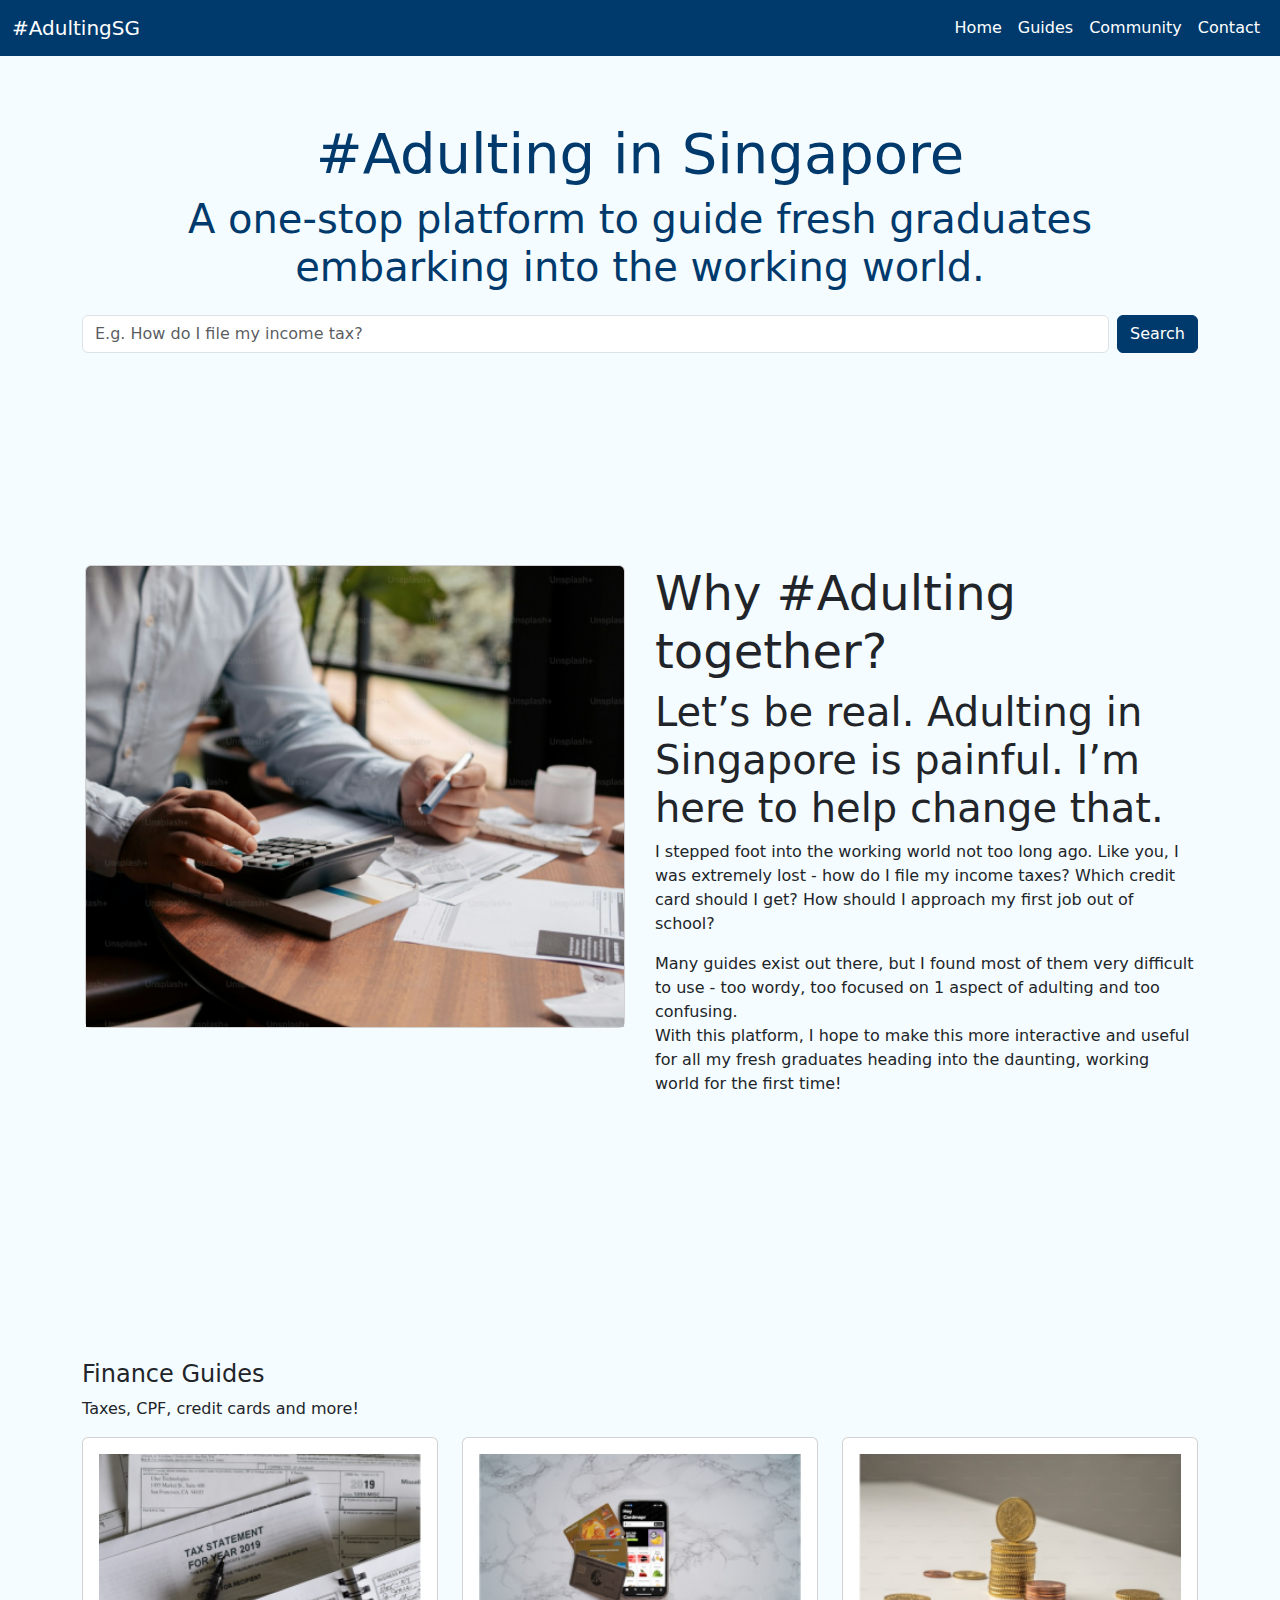
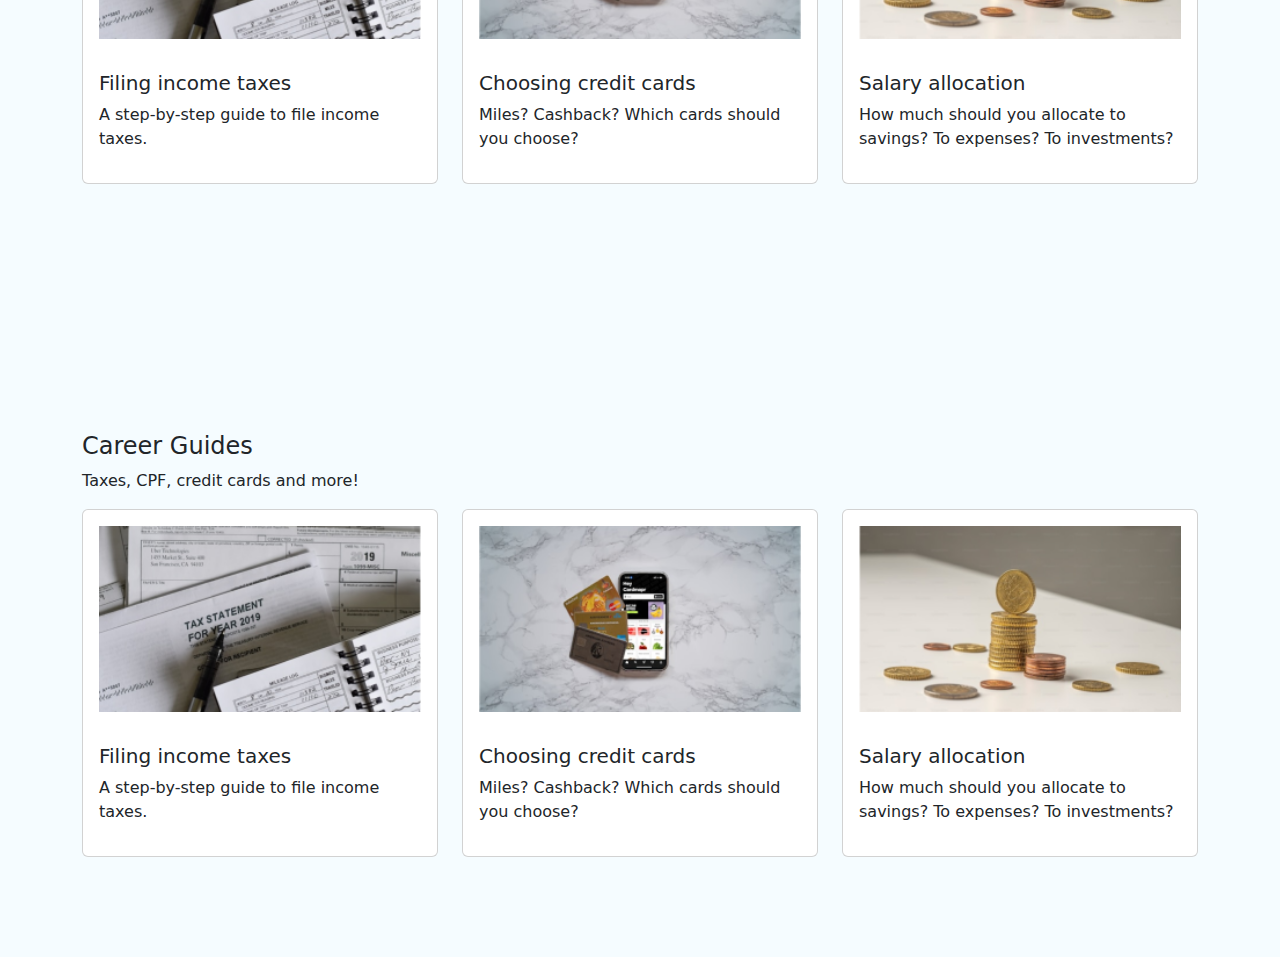
<file: index.html>
<!doctype html>
<html lang="en">
  <head>
    <meta charset="utf-8">
    <meta name="viewport" content="width=device-width, initial-scale=1">
    <title>#Adulting in SG</title>
    <link href="https://cdn.jsdelivr.net/npm/bootstrap@5.3.3/dist/css/bootstrap.min.css" rel="stylesheet" integrity="sha384-QWTKZyjpPEjISv5WaRU9OFeRpok6YctnYmDr5pNlyT2bRjXh0JMhjY6hW+ALEwIH" crossorigin="anonymous">
    <link href="styles.css" rel="stylesheet">
  </head>
  <body>
    <nav class="navbar navbar-expand-lg navbar-custom sticky-top">
      <div class="container-fluid">
        <a class="navbar-brand" href="index.html">#AdultingSG</a>
        <button class="navbar-toggler" type="button" data-bs-toggle="collapse" data-bs-target="#navbarNav" aria-controls="navbarNav" aria-expanded="false" aria-label="Toggle navigation">
          <span class="navbar-toggler-icon"></span>
        </button>
        <div class="collapse navbar-collapse" id="navbarNav">
          <ul class="navbar-nav ms-auto">
            <li class="nav-item">
              <a class="nav-link" href="index.html">Home</a>
            </li>
            <li class="nav-item">
              <a class="nav-link" href="guides.html">Guides</a>
            </li>
            <li class="nav-item">
              <a class="nav-link" href="#community.html">Community</a>
            </li>
            <li class="nav-item">
              <a class="nav-link" href="contact.html">Contact</a>
            </li>
          </ul>
        </div>
      </div>
    </nav>

    <div class="hero-banner">
      <div class="container">
        <h1 class="display-4">#Adulting in Singapore</h1>
        <h2 class="display-6">A one-stop platform to guide fresh graduates embarking into the working world.</h2>
        <form class="d-flex mt-4">
          <input class="form-control me-2" type="search" placeholder="E.g. How do I file my income tax?" aria-label="Search">
          <button class="btn" type="submit">Search</button>
        </form>
      </div>
    </div>

    <div class="card-banner">
      <div class="container">
        <div class="row mt-5">
          <div class="col-md-6">
            <div class="card">
              <img src="images/cardimage1.png" class="card-img-top" alt="Card image">
            </div>
          </div>
          <div class="col-md-6">
            <h2 class="display-5">Why #Adulting together?</h2>
            <h3 class="display-6">Let’s be real. Adulting in Singapore is painful. I’m here to help change that.</h3>
            <p>I stepped foot into the working world not too long ago. Like you, I was extremely lost - how do I file my income taxes? Which credit card should I get? How should I approach my first job out of school?</p>
            <p>Many guides exist out there, but I found most of them very difficult to use - too wordy, too focused on 1 aspect of adulting and too confusing. <br>

            With this platform, I hope to make this more interactive and useful for all my fresh graduates heading into the daunting, working world for the first time!</p>
          </div>
        </div>
      </div>
    </div>

  <div class="card-section">
    <div class="container">
      <div class="row mt-5">
        <h4>Finance Guides</h4>
        <p>Taxes, CPF, credit cards and more!</p>
        <div class="col-md-4">
          <div class="card h-100">
            <img src="images/income-taxes.png" class="card-img-top p-3" alt="Card image">
            <div class="card-body">
              <h5 class="card-title>">Filing income taxes</h5>
              <p>A step-by-step guide to file income taxes. </p>
            </div>
          </div>
        </div>

        <div class="col-md-4">
          <div class="card h-100">
            <img src="images/choosing-credit-cards.png" class="card-img-top p-3" alt="Card image">
            <div class="card-body">
              <h5 class="card-title>">Choosing credit cards</h5>
              <p>Miles? Cashback? Which cards should you choose?</p>
            </div>
          </div>
        </div>

        <div class="col-md-4">
          <div class="card h-100">
            <img src="images/salary-allocation.png" class="card-img-top p-3" alt="Card image">
            <div class="card-body">
              <h5 class="card-title>">Salary allocation</h5>
              <p>How much should you allocate to savings? To expenses? To investments?</p>
            </div>
          </div>
        </div>

      </div>
    </div>
  </div>

  <div class="card-section">
    <div class="container">
      <div class="row mt-5">
        <h4>Career Guides</h4>
        <p>Taxes, CPF, credit cards and more!</p>
        <div class="col-md-4">
          <div class="card h-100">
            <img src="images/income-taxes.png" class="card-img-top p-3" alt="Card image">
            <div class="card-body">
              <h5 class="card-title>">Filing income taxes</h5>
              <p>A step-by-step guide to file income taxes. </p>
            </div>
          </div>
        </div>

        <div class="col-md-4">
          <div class="card h-100">
            <img src="images/choosing-credit-cards.png" class="card-img-top p-3" alt="Card image">
            <div class="card-body">
              <h5 class="card-title>">Choosing credit cards</h5>
              <p>Miles? Cashback? Which cards should you choose?</p>
            </div>
          </div>
        </div>

        <div class="col-md-4">
          <div class="card h-100">
            <img src="images/salary-allocation.png" class="card-img-top p-3" alt="Card image">
            <div class="card-body">
              <h5 class="card-title>">Salary allocation</h5>
              <p>How much should you allocate to savings? To expenses? To investments?</p>
            </div>
          </div>
        </div>

      </div>
    </div>
  </div>

    <script src="https://cdn.jsdelivr.net/npm/bootstrap@5.3.3/dist/js/bootstrap.bundle.min.js" integrity="sha384-YvpcrYf0tY3lHB60NNkmXc5s9fDVZLESaAA55NDzOxhy9GkcIdslK1eN7N6jIeHz" crossorigin="anonymous"></script>
    <script src="https://cdn.jsdelivr.net/npm/@popperjs/core@2.11.8/dist/umd/popper.min.js" integrity="sha384-I7E8VVD/ismYTF4hNIPjVp/Zjvgyol6VFvRkX/vR+Vc4jQkC+hVqc2pM8ODewa9r" crossorigin="anonymous"></script>
    <script src="https://cdn.jsdelivr.net/npm/bootstrap@5.3.3/dist/js/bootstrap.min.js" integrity="sha384-0pUGZvbkm6XF6gxjEnlmuGrJXVbNuzT9qBBavbLwCsOGabYfZo0T0to5eqruptLy" crossorigin="anonymous"></script>
  </body>
</html>
</file>
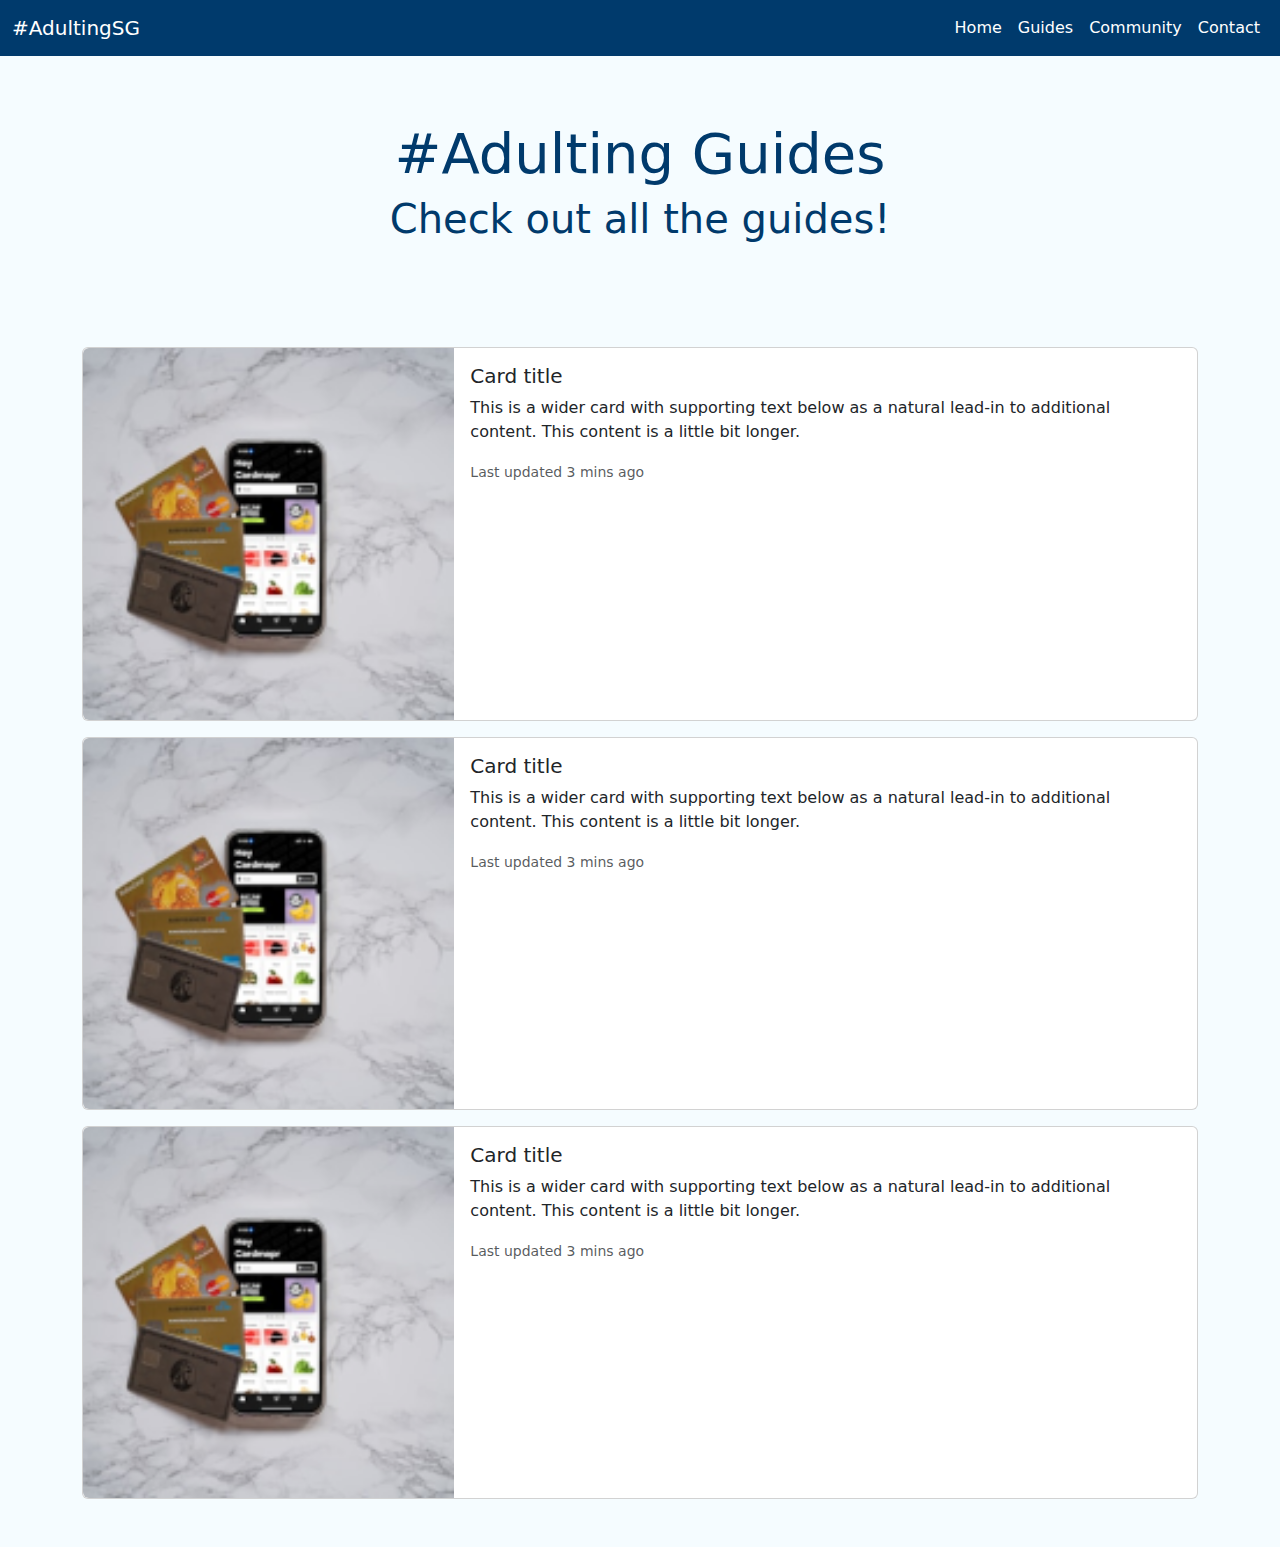
<file: guides.html>
<!doctype html>
<html lang="en">
  <head>
    <meta charset="utf-8">
    <meta name="viewport" content="width=device-width, initial-scale=1">
    <title>#Adulting in SG</title>
    <link href="https://cdn.jsdelivr.net/npm/bootstrap@5.3.3/dist/css/bootstrap.min.css" rel="stylesheet" integrity="sha384-QWTKZyjpPEjISv5WaRU9OFeRpok6YctnYmDr5pNlyT2bRjXh0JMhjY6hW+ALEwIH" crossorigin="anonymous">
    <link href="styles.css" rel="stylesheet">
  </head>
  <body>
    <nav class="navbar navbar-expand-lg navbar-custom sticky-top">
      <div class="container-fluid">
        <a class="navbar-brand" href="index.html">#AdultingSG</a>
        <button class="navbar-toggler" type="button" data-bs-toggle="collapse" data-bs-target="#navbarNav" aria-controls="navbarNav" aria-expanded="false" aria-label="Toggle navigation">
          <span class="navbar-toggler-icon"></span>
        </button>
        <div class="collapse navbar-collapse" id="navbarNav">
          <ul class="navbar-nav ms-auto">
            <li class="nav-item">
              <a class="nav-link" href="index.html">Home</a>
            </li>
            <li class="nav-item">
              <a class="nav-link" href="guides.html">Guides</a>
            </li>
            <li class="nav-item">
              <a class="nav-link" href="#community.html">Community</a>
            </li>
            <li class="nav-item">
              <a class="nav-link" href="contact.html">Contact</a>
            </li>
          </ul>
        </div>
      </div>
    </nav>

    <div class="hero-banner">
      <div class="container">
        <h1 class="display-4">#Adulting Guides</h1>
        <h2 class="display-6">Check out all the guides!</h2>
      </div>
    </div>

    <div class="guides-section">
      <div class="container">
        <div class="card mb-3">
          <div class="row g-0">
            <div class="col-md-4">
                <img src="images/choosing-credit-cards.png" class="img-fluid rounded-start" alt="choosing-credit-cards" style="width: 100%; height: auto; aspect-ratio: 1/1; object-fit: cover;">
            </div>
            <div class="col-md-8">
              <div class="card-body">
                <h5 class="card-title">Card title</h5>
                <p class="card-text">This is a wider card with supporting text below as a natural lead-in to additional content. This content is a little bit longer.</p>
                <p class="card-text"><small class="text-body-secondary">Last updated 3 mins ago</small></p>
              </div>
            </div>
          </div>
        </div>

        <div class="card mb-3">
          <div class="row g-0">
            <div class="col-md-4">
                <img src="images/choosing-credit-cards.png" class="img-fluid rounded-start" alt="choosing-credit-cards" style="width: 100%; height: auto; aspect-ratio: 1/1; object-fit: cover;">
            </div>
            <div class="col-md-8">
              <div class="card-body">
                <h5 class="card-title">Card title</h5>
                <p class="card-text">This is a wider card with supporting text below as a natural lead-in to additional content. This content is a little bit longer.</p>
                <p class="card-text"><small class="text-body-secondary">Last updated 3 mins ago</small></p>
              </div>
            </div>
          </div>
        </div>

        <div class="card mb-3">
          <div class="row g-0">
            <div class="col-md-4">
                <img src="images/choosing-credit-cards.png" class="img-fluid rounded-start" alt="choosing-credit-cards" style="width: 100%; height: auto; aspect-ratio: 1/1; object-fit: cover;">
            </div>
            <div class="col-md-8">
              <div class="card-body">
                <h5 class="card-title">Card title</h5>
                <p class="card-text">This is a wider card with supporting text below as a natural lead-in to additional content. This content is a little bit longer.</p>
                <p class="card-text"><small class="text-body-secondary">Last updated 3 mins ago</small></p>
              </div>
            </div>
          </div>
        </div>
      </div>
    </div>

    <script src="https://cdn.jsdelivr.net/npm/bootstrap@5.3.3/dist/js/bootstrap.bundle.min.js" integrity="sha384-YvpcrYf0tY3lHB60NNkmXc5s9fDVZLESaAA55NDzOxhy9GkcIdslK1eN7N6jIeHz" crossorigin="anonymous"></script>
    <script src="https://cdn.jsdelivr.net/npm/@popperjs/core@2.11.8/dist/umd/popper.min.js" integrity="sha384-I7E8VVD/ismYTF4hNIPjVp/Zjvgyol6VFvRkX/vR+Vc4jQkC+hVqc2pM8ODewa9r" crossorigin="anonymous"></script>
    <script src="https://cdn.jsdelivr.net/npm/bootstrap@5.3.3/dist/js/bootstrap.min.js" integrity="sha384-0pUGZvbkm6XF6gxjEnlmuGrJXVbNuzT9qBBavbLwCsOGabYfZo0T0to5eqruptLy" crossorigin="anonymous"></script>
  </body>
</html>
</file>
<file: styles.css>
.navbar-custom {
  background-color: #003A6C;
}

.nav-link {
  color: white;
}

.nav-link.active {
  color: white;
}

.navbar-brand {
  color: white;
}

.navbar-brand:hover {
  color: white;
}

.nav-item {
  border-color: white;
}

.h1-header {
  color: #003A6C;
  text-align: center;
}

.display-4 {
  color:#003A6C;
  font-weight: 500;
}

.hero {
  background-color: #F5FCFF;
}

.hero-banner {
  background-size: cover;
  padding: 64px 0;
  text-align: center;
  background-color: #F5FCFF;
  color:#003A6C;
}

.card-banner {
  background-color:#F5FCFF;
  padding: 100px 0;
}

.card-section {
  background-color:#F5FCFF;
  padding: 100px 0;
}

#card-contact {
  background-color: white;
  padding:32px 32px 32px 32px;
  width: 80%;
}


.contact-section {
  background-color: #F5FCFF;
  padding:16px;
}

.guides-section {
  background-color: #F5FCFF;
  padding: 32px;
}

.btn {
    color: white;
    border-color: #003A6C;
    background-color: #003A6C;
}

.btn:hover,
.btn:active,
.btn:focus {
    color: #003A6C;
    border-color: #003A6C;
}


.btn-outline-success {
    color: #003A6C;
    border-color: #003A6C;
}

.btn-outline-success:hover,
.btn-outline-success:active,
.btn-outline-success:focus {
    background-color: #003A6C;
    color: white;
}

.col-md-6 {
  padding: 0 15px;
}
</file>
